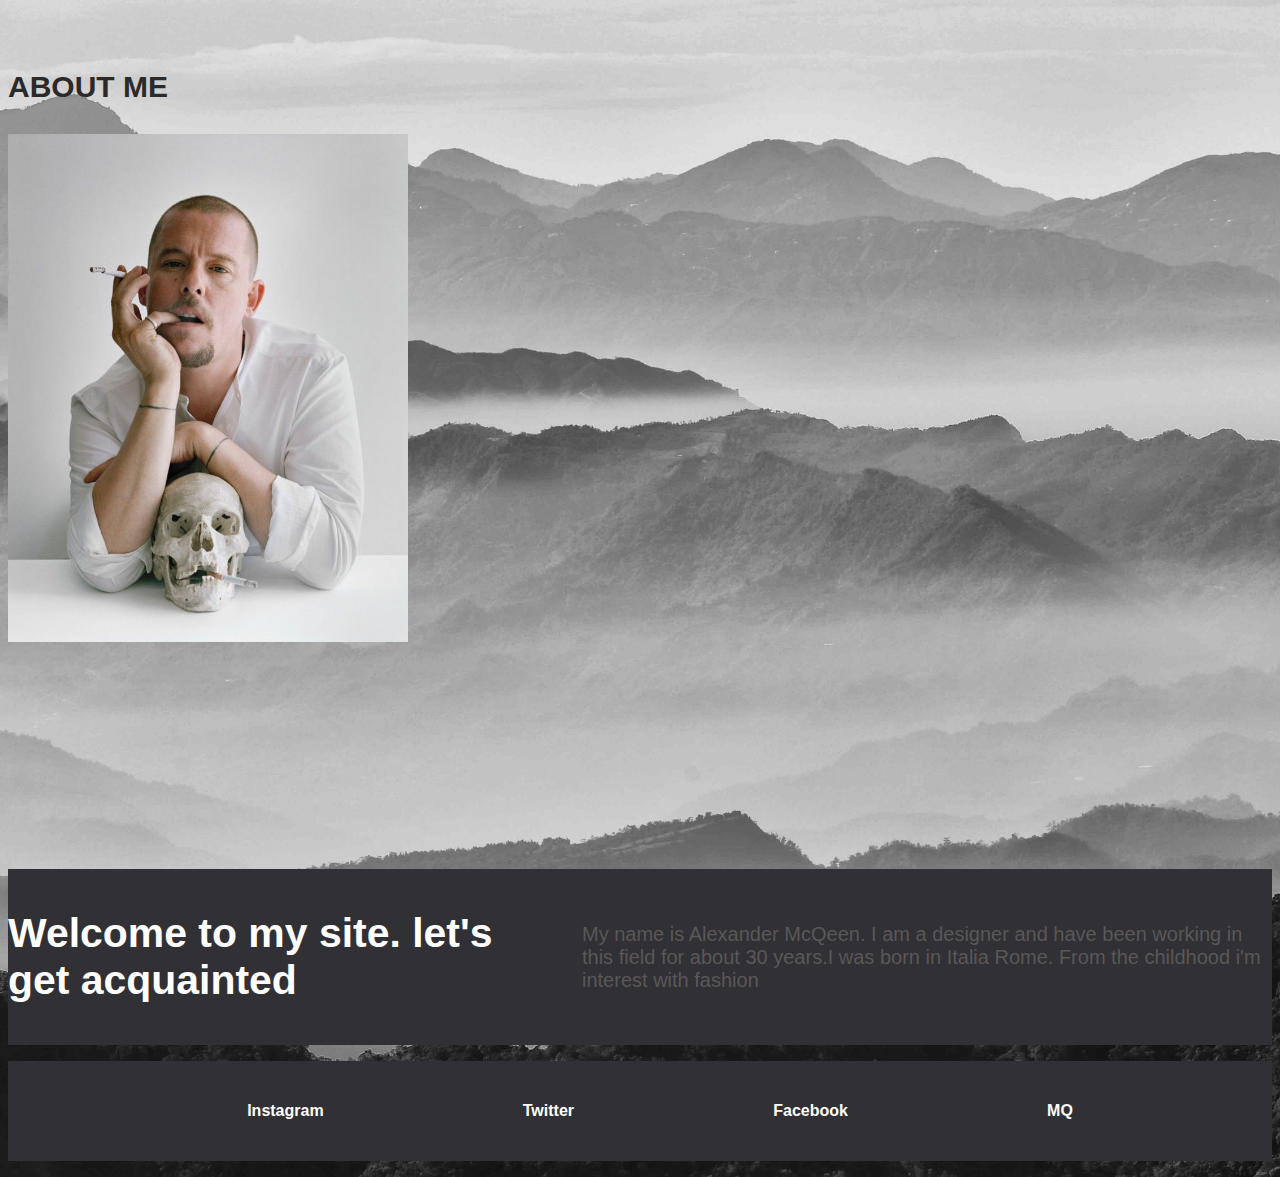
<file: html/about.html>
<!DOCTYPE html>
<html lang="en">
<head>
  <meta charset="UTF-8">
  <meta http-equiv="X-UA-Compatible" content="IE=edge">
  <meta name="viewport" content="width=device-width, initial-scale=1.0">
  <link rel="stylesheet" href="./about.css">
  <link href="https://unpkg.com/aos@2.3.1/dist/aos.css" rel="stylesheet">
  <title>About Me</title>
</head>
<body>
  <div>
    <header>
      <div>
      <div class="header__nav">
        <h1>ABOUT ME
          <p>
            <img src="/img/Александр Маккуин_.jpg" alt="" style="width: 400px">
          </p>
        </h1>

      </div>
      <div class="header__title">
      <div class="header__me">
        <h3>Welcome to my site. let's get acquainted</h3>
      </div>
      
      <div class="header__info">
        <p>My name is Alexander McQeen. I am a designer and have been working in this field for about 30 years.I was born in Italia Rome. From the childhood i'm interest with fashion</p>
      </div>
      </div>
    </header>
  </div>
  <div>
  <footer>
    <div >
     <ul class="footer__list" style="list-style-type:none;  ">
      <li>
        <a href="#" style="text-decoration:none;color: white; font-family: 'Lucida Sans', 'Lucida Sans Regular', 'Lucida Grande', 'Lucida Sans Unicode', Geneva, Verdana, sans-serif; font-weight: 800;">Instagram</a>
      </li>
      <li>
        <a href="#" style="text-decoration:none;color: white ; font-family: 'Lucida Sans', 'Lucida Sans Regular', 'Lucida Grande', 'Lucida Sans Unicode', Geneva, Verdana, sans-serif; font-weight: 800;">Twitter</a>
      </li>
      <li>
        <a href="#" style="text-decoration:none;color: white ; font-family: 'Lucida Sans', 'Lucida Sans Regular', 'Lucida Grande', 'Lucida Sans Unicode', Geneva, Verdana, sans-serif; font-weight: 800;">Facebook</a>
      </li>
      <li>
        <a href="#" style="text-decoration:none;color: white ; font-family: 'Lucida Sans', 'Lucida Sans Regular', 'Lucida Grande', 'Lucida Sans Unicode', Geneva, Verdana, sans-serif; font-weight: 800;">MQ</a>
      </li>
     </ul>
    </div>
  </footer>
  <div></div>
  <!-- <p class="content__img">
    <img src="/img/Alexander McQueen’s most dark and twisted moments.jpg" alt="Фотография 1" width="300" height="300">
    <img src="/img/bezh on Twitter.jpg" alt="Фотография 2" width="300" height="300">
    <img src="/img/concrete angel on Twitter.jpg" alt="Фотография 3" width="300" height="300">
  </p> -->
  
</body>
</html>
</file>
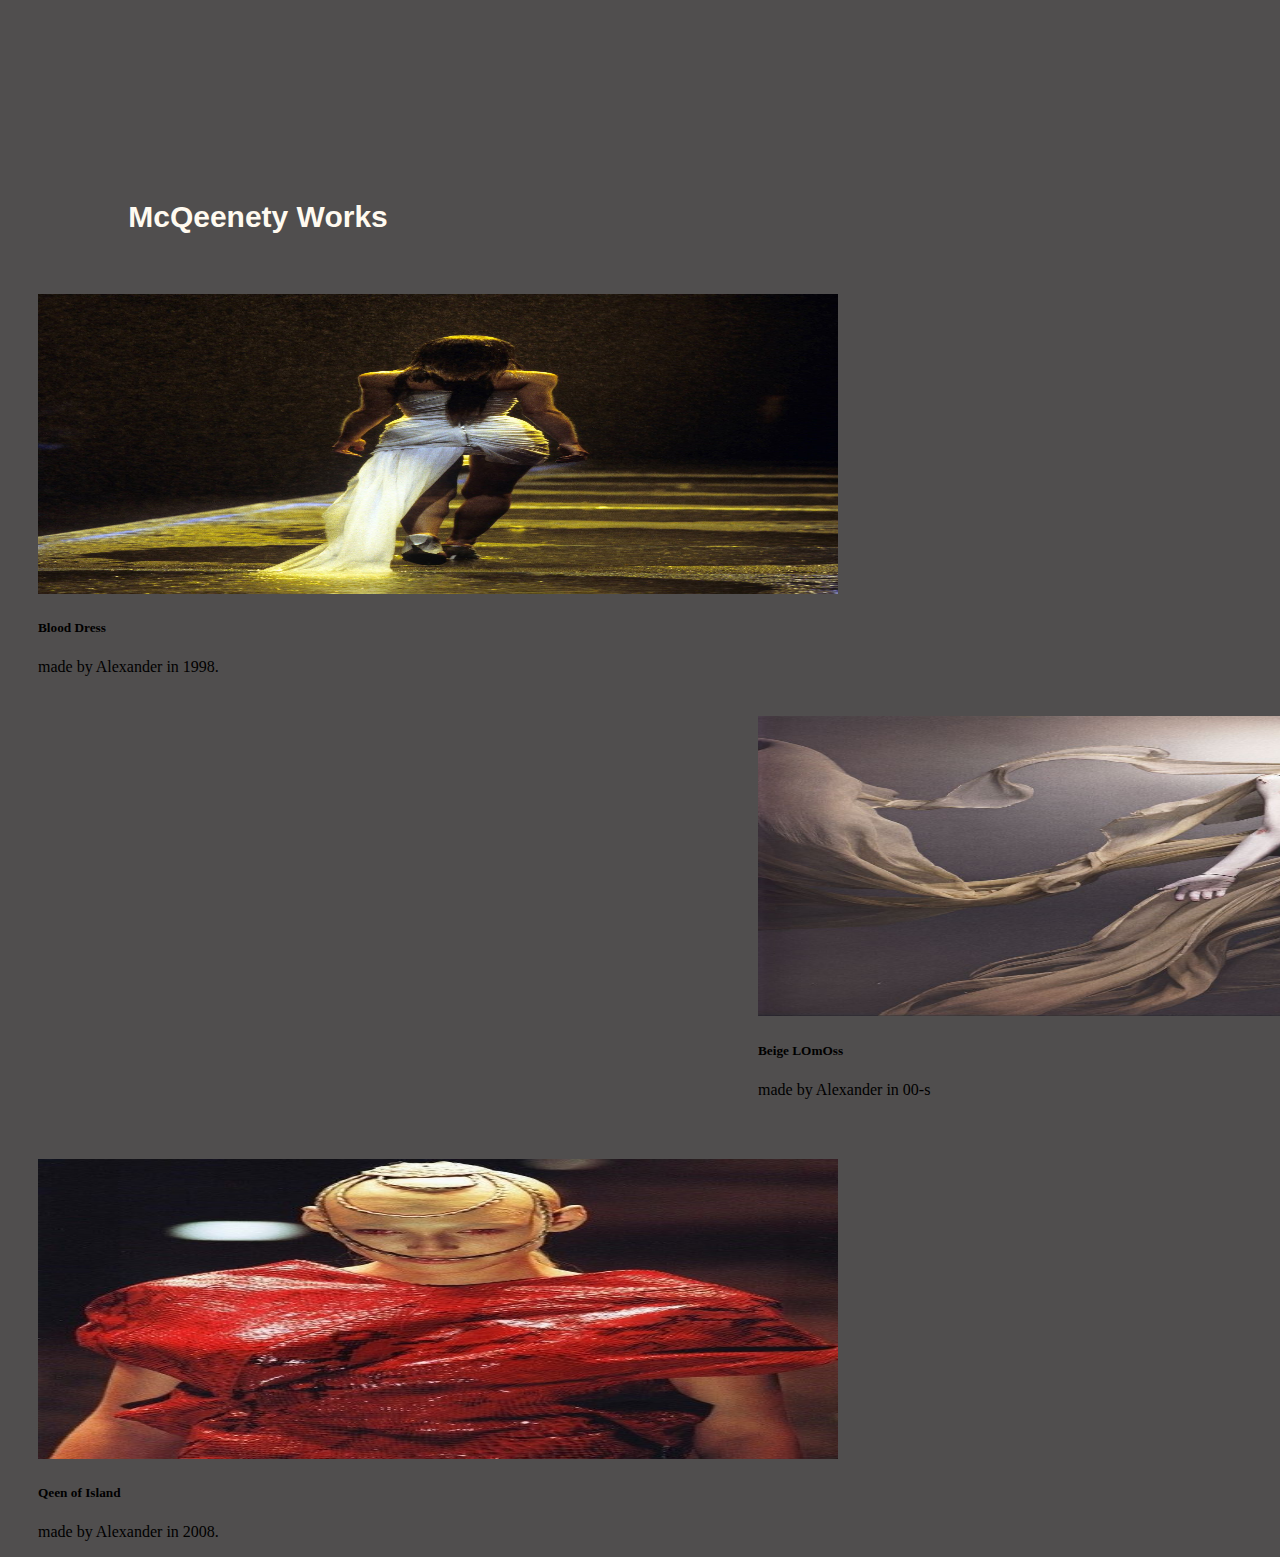
<file: html/works.html>
<!DOCTYPE html>
<html lang="en">
<head>
  <meta charset="UTF-8">
  <meta http-equiv="X-UA-Compatible" content="IE=edge">
  <meta name="viewport" content="width=device-width, initial-scale=1.0">
  <link href="https://cdn.jsdelivr.net/npm/bootstrap@5.2.0/dist/css/bootstrap.min.css" rel="stylesheet" integrity="sha384-gH2yIJqKdNHPEq0n4Mqa/HGKIhSkIHeL5AyhkYV8i59U5AR6csBvApHHNl/vI1Bx" crossorigin="anonymous">
  <link rel="stylesheet" href="/html/works.css">
  <title>Works</title>
</head>
<body>
  <h1 class="h1">McQeenety Works</h1>
  <div class="card " style="width: 560px; margin-top: 60px; margin-left: 30px">
    <div class="row g-0">
      <div class="col-md-4">
        <img src="/img/concrete angel on Twitter.jpg" style="width: 800px; height: 300px" class="img-fluid rounded-start" alt="...">
      </div>
      <div class="col-md-8">
        <div class="card-body">
          <h5 class="card-title">Blood Dress</h5>
          <p class="card-text">made by Alexander in 1998.</p>
        </div>
      </div>
    </div>
  </div>
  <div class="card " style="width: 560px; margin-left: 750px; margin-top: 40px;">
    <div class="row g-0">
      <div class="col-md-4">
        <img src="/img/bezh on Twitter.jpg" style="width: 800px; height: 300px;" class="img-fluid rounded-start" alt="...">
      </div>
      <div class="col-md-8">
        <div class="card-body">
          <h5 class="card-title">Beige LOmOss</h5>
          <p class="card-text">made by Alexander in 00-s</p>
        </div>
      </div>
    </div>
  </div>
  <div class="card " style="width: 560px; margin-top: 60px; margin-left: 30px; margin-bottom: 15px; ">
    <div class="row g-0">
      <div class="col-md-4">
        <img src="/img/Alexander McQueen’s most dark and twisted moments.jpg" style="width: 800px; height: 300px" class="img-fluid rounded-start" alt="...">
      </div>
      <div class="col-md-8">
        <div class="card-body">
          <h5 class="card-title">Qeen of Island</h5>
          <p class="card-text">made by Alexander in 2008.</p>
        </div>
      </div>
    </div>
  </div>


  <script src="https://cdn.jsdelivr.net/npm/bootstrap@5.2.0/dist/js/bootstrap.bundle.min.js" integrity="sha384-A3rJD856KowSb7dwlZdYEkO39Gagi7vIsF0jrRAoQmDKKtQBHUuLZ9AsSv4jD4Xa" crossorigin="anonymous"></script>
  </body>
</body>
</html>
</file>
<file: html/about.css>
body {
  background:url(/img/Без\ названия\ \(3\).jpg)no-repeat;
  background-size: cover;
}
.header__nav{
 font-family: 'Lucida Sans', 'Lucida Sans Regular', 'Lucida Grande', 'Lucida Sans Unicode', Geneva, Verdana, sans-serif;
 margin-top: 70px;
 font-size: 15px;
 color: rgb(43, 41, 41);

}
.header__me {
  width: 490px;
  font-family: 'Lucida Sans', 'Lucida Sans Regular', 'Lucida Grande', 'Lucida Sans Unicode', Geneva, Verdana, sans-serif;
  font-size: 35px;
  color: rgb(255, 255, 255);
}
.header__title {
  background-color: rgb(48, 48, 53);
  display: flex;
  flex-direction: row;
  align-items: center;
  justify-content: space-between;
  margin-top: 220px;
}
.header__info {
  font-family:'Lucida Sans', 'Lucida Sans Regular', 'Lucida Grande', 'Lucida Sans Unicode', Geneva, Verdana, sans-serif;
  color: rgb(90, 87, 87);
  font-size: 20px;
  width: 690px;
}
/* .content__img {
 text-align: center;
 display: flex;
 justify-content: space-around; }
  */

.header__nav:hover,
.header__nav:active {
  font-size: 30px;
  transition: 1s;
}
.header__me:hover, 
.header__me:active {
  font-size: 45px;
  transition: 1s;
  width: 530px;
}
.header__info:hover {
  color: rgb(155, 202, 80);
  transition: 0.8s;
}
.footer__list {
  display: flex;
  background-color: rgb(48, 48, 53);
  height: 100px;
  flex-direction: row;
  justify-content:space-evenly;
  align-items: center;
}
</file>
<file: html/works.css>
.h1 {
  display: flex;
  justify-content: center;
  align-items: center;
  margin-top: 200px;
  color: floralwhite;
  font-family: Impact, Haettenschweiler, "Arial Narrow Bold", sans-serif;
  font-size: 30px;
  width: 500px;
}
body {
  background-color: rgb(80, 78, 78);
}
.h1:hover ,
.h1:active {
  font-size: 90px;
  transition: 1s;
  width: 800px;
}
</file>
